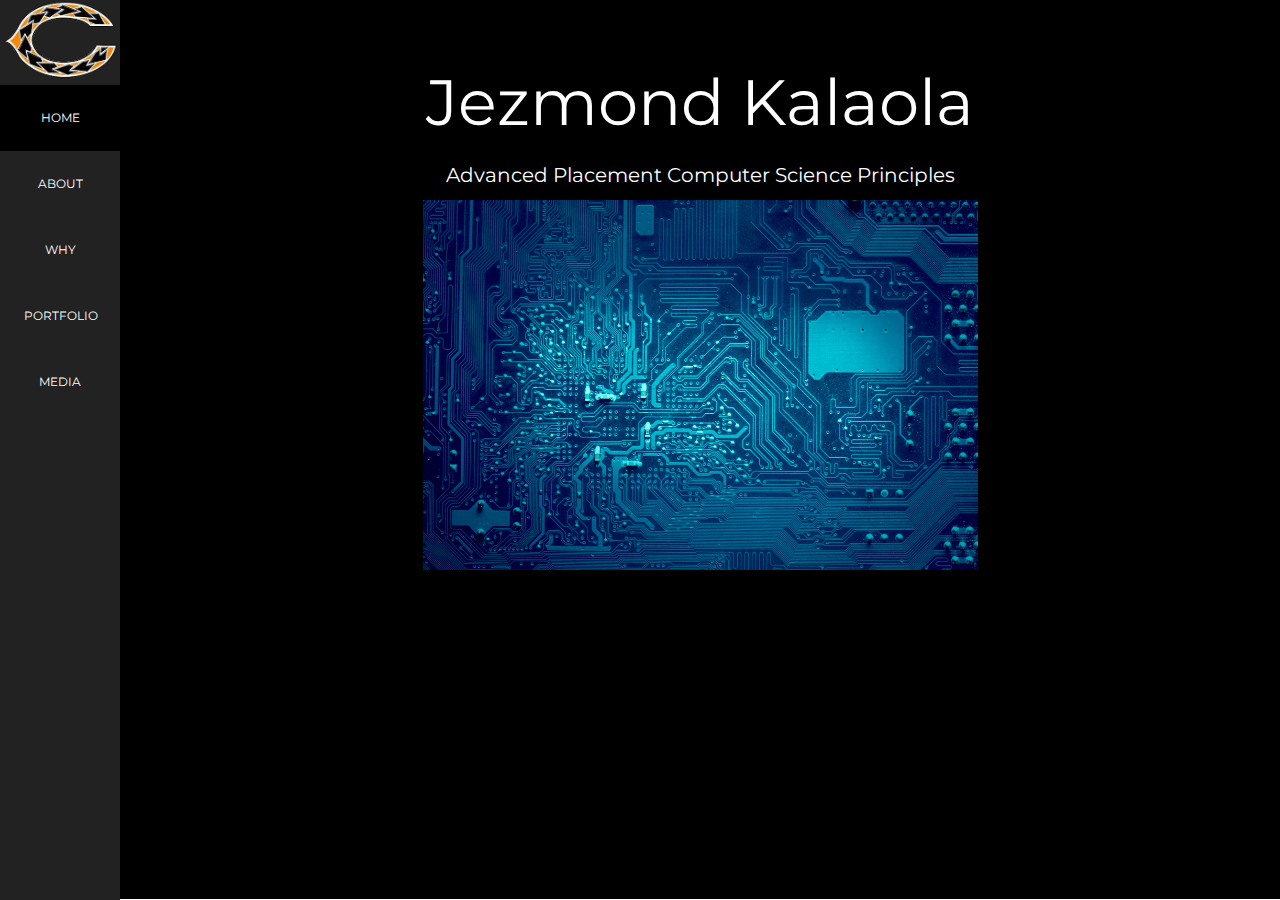
<file: index.html>
<!--Template from w3schools.com-->
<!DOCTYPE html>
<html>
<title>Home</title>
<link rel="stylesheet" type="text/css" href="main.css">
<meta charset="UTF-8">
<meta name="viewport" content="width=device-width, initial-scale=1">
<link rel="stylesheet" href="https://www.w3schools.com/w3css/4/w3.css">
<link rel="stylesheet" href="https://fonts.googleapis.com/css?family=Montserrat">
<link rel="stylesheet" href="https://cdnjs.cloudflare.com/ajax/libs/font-awesome/4.7.0/css/font-awesome.min.css">
<style>
body, h1,h2,h3,h4,h5,h6 {font-family: "Montserrat", sans-serif}
.w3-row-padding img {margin-bottom: 12px}
/* Set the width of the sidebar to 120px */
.w3-sidebar {width: 120px;background: #222;}
/* Add a left margin to the "page content" that matches the width of the sidebar (120px) */
#main {margin-left: 120px}
/* Remove margins from "page content" on small screens */
@media only screen and (max-width: 600px) {#main {margin-left: 0}}
</style>
<body class="w3-black">

<!-- Icon Bar (Sidebar - hidden on small screens) -->
<nav class="w3-sidebar w3-bar-block w3-small w3-hide-small w3-center">
  <!-- Avatar image in top left corner -->
  <!--https://www.google.com/imgres?imgurl=https%3A%2F%2Fwww.iolaniclassic.com%2Fwp-content%2Fuploads%2Fcampbell.png&imgrefurl=https%3A%2F%2Fwww.iolaniclassic.com%2Fteams%2Fcampbell%2F%3FportfolioCats%3D23&docid=wnRJhjapS6f3_M&tbnid=r36Ny6p4dUz8gM%3A&vet=10ahUKEwjO8tf4r7HkAhWSHTQIHcxtBjQQMwhoKAwwDA..i&w=531&h=424&bih=636&biw=1280&q=campbell%20high%20school%20logo&ved=0ahUKEwjO8tf4r7HkAhWSHTQIHcxtBjQQMwhoKAwwDA&iact=mrc&uact=8-->  
  <img src="C.png" alt="Campbell Sports Logo" style="width:100%">
  <a href="index.html" class="w3-bar-item w3-button w3-padding-large w3-black">
    <p>HOME</p>
  </a>
  <a href="about.html" class="w3-bar-item w3-button w3-padding-large w3-hover-lavender">
    <p>ABOUT</p>
  </a>  
  <a href="why.html" class="w3-bar-item w3-button w3-padding-large w3-hover-lavender">
    <p>WHY</p>
  </a>
  <a href="port.html" class="w3-bar-item w3-button w3-padding-large w3-hover-lavender">
    <p>PORTFOLIO</p>
  </a>
  <a href="media.html" class="w3-bar-item w3-button w3-padding-large w3-hover-lavender">
    <p>MEDIA</p>
  </a>
</nav>

<!-- Navbar on small screens (Hidden on medium and large screens) -->
<div class="w3-top w3-hide-large w3-hide-medium" id="myNavbar">
  <div class="w3-bar w3-black w3-opacity w3-hover-opacity-off w3-center w3-small">
    <a href="index.html" class="w3-bar-item w3-button" style="width:25% !important">HOME</a>
    <a href="about.html" class="w3-bar-item w3-button" style="width:25% !important">ABOUT</a>  
    <a href="why.html" class="w3-bar-item w3-button" style="width:25% !important">WHY</a>
    <a href="port.html" class="w3-bar-item w3-button" style="width:25% !important">PORTFOLIO</a>
    <a href="media.html" class="w3-bar-item w3-button" style="width:25% !important">MEDIA</a>
  </div>
</div>

<!-- Page Content -->
<div class="w3-padding-large" id="main">
  <!-- Header/Home -->
  <header class="w3-container w3-padding-32 w3-center w3-black" id="home">
    <h1 class="w3-jumbo"><span class="w3-hide-small"></span> Jezmond Kalaola</h1>
    <h4>Advanced Placement Computer Science Principles</h4>
    <!--https://www.google.com/search?biw=1161&bih=580&tbm=isch&sa=1&ei=Bg9zXfC8LY3F-gTQjbjAAg&q=computer+science+background+image&oq=computer+science+ba&gs_l=img.1.2.0l10.806.1317..2935...0.0..0.116.331.0j3......0....1..gws-wiz-img.......0i67.-pFRFp_CDzI#imgrc=uduxICsrEtUwBM:-->
    <img src="cs.jpg" alt="Code" class="w3-image" width="555" height="1260">
  </header>
    
        <footer></footer>
</html>
</file>
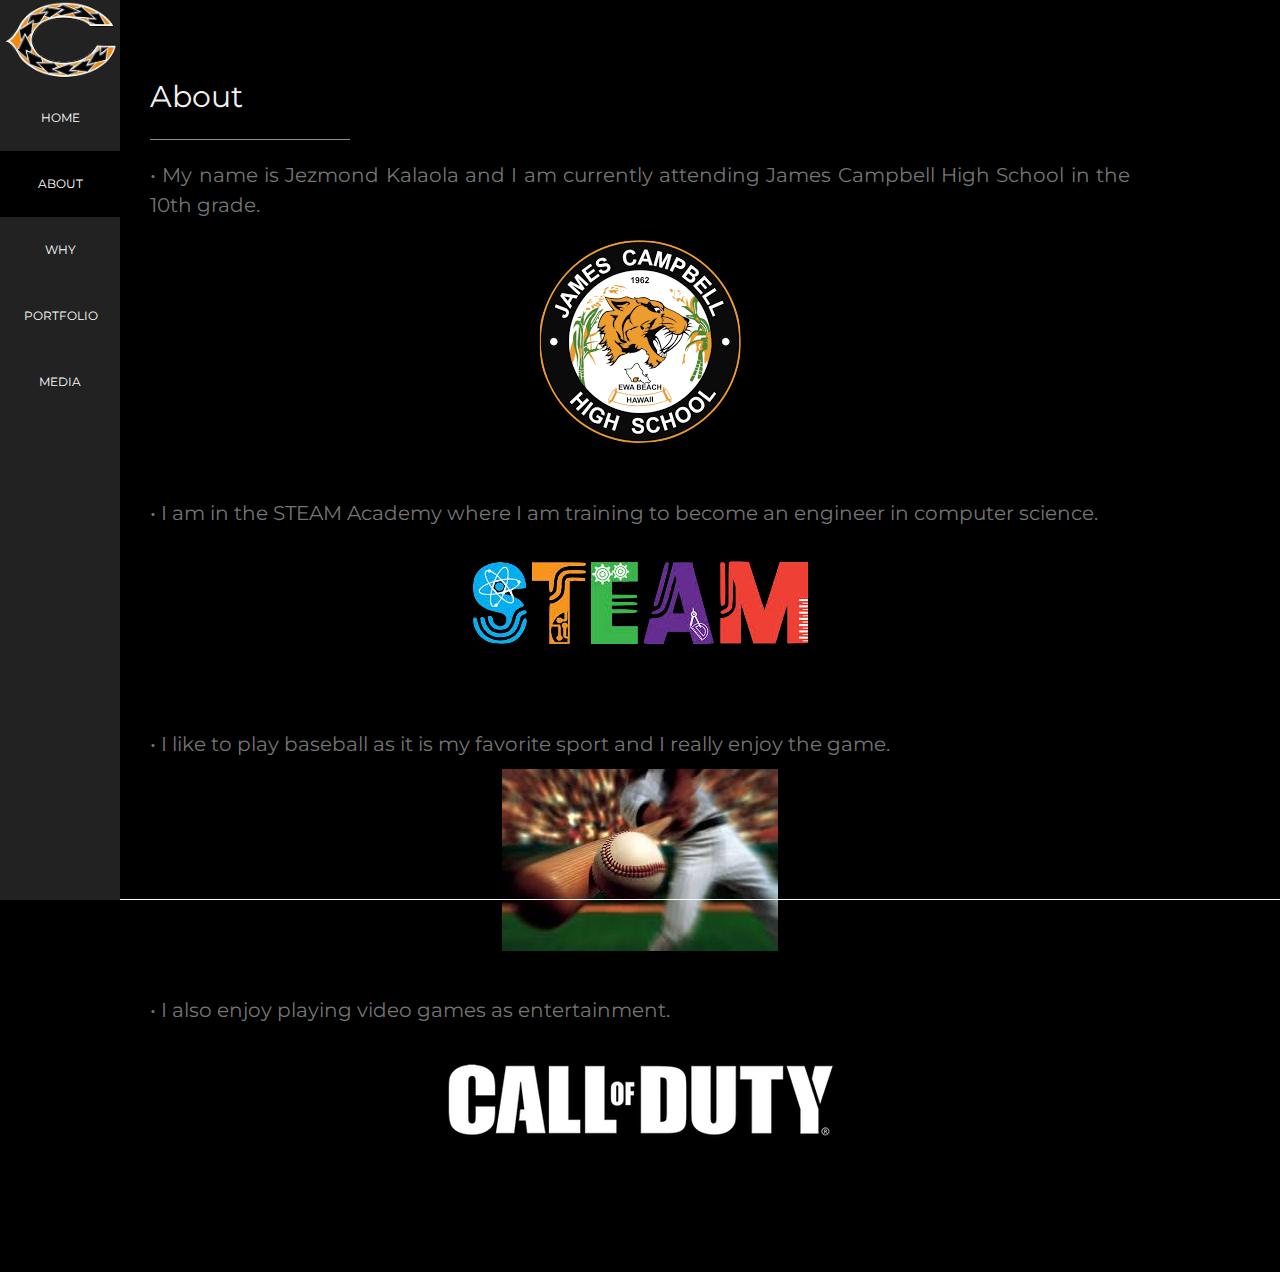
<file: about.html>
<!--Template from w3schools.com-->
<!DOCTYPE html>
<html>
<title>About Me</title>
<link rel="stylesheet" type="text/css" href="main.css">
<meta charset="UTF-8">
<meta name="viewport" content="width=device-width, initial-scale=1">
<link rel="stylesheet" href="https://www.w3schools.com/w3css/4/w3.css">
<link rel="stylesheet" href="https://fonts.googleapis.com/css?family=Montserrat">
<link rel="stylesheet" href="https://cdnjs.cloudflare.com/ajax/libs/font-awesome/4.7.0/css/font-awesome.min.css">
<style>
body, h1,h2,h3,h4,h5,h6 {font-family: "Montserrat", sans-serif}
.w3-row-padding img {margin-bottom: 12px}
/* Set the width of the sidebar to 120px */
.w3-sidebar {width: 120px;background: #222;}
/* Add a left margin to the "page content" that matches the width of the sidebar (120px) */
#main {margin-left: 120px}
/* Remove margins from "page content" on small screens */
@media only screen and (max-width: 600px) {#main {margin-left: 0}}
</style>
<body class="w3-black">

<!-- Icon Bar (Sidebar - hidden on small screens) -->
<nav class="w3-sidebar w3-bar-block w3-small w3-hide-small w3-center">
  <!-- Avatar image in top left corner -->
  <!--https://www.google.com/imgres?imgurl=https%3A%2F%2Fwww.iolaniclassic.com%2Fwp-content%2Fuploads%2Fcampbell.png&imgrefurl=https%3A%2F%2Fwww.iolaniclassic.com%2Fteams%2Fcampbell%2F%3FportfolioCats%3D23&docid=wnRJhjapS6f3_M&tbnid=r36Ny6p4dUz8gM%3A&vet=10ahUKEwjO8tf4r7HkAhWSHTQIHcxtBjQQMwhoKAwwDA..i&w=531&h=424&bih=636&biw=1280&q=campbell%20high%20school%20logo&ved=0ahUKEwjO8tf4r7HkAhWSHTQIHcxtBjQQMwhoKAwwDA&iact=mrc&uact=8-->  
  <img src="C.png" alt="Campbell Sports Logo" style="width:100%">
  <a href="index.html" class="w3-bar-item w3-button w3-padding-large w3-hover-lavender">
    <p>HOME</p>
  </a>
  <a href="about.html" class="w3-bar-item w3-button w3-padding-large w3-black">
    <p>ABOUT</p>
  </a>  
  <a href="why.html" class="w3-bar-item w3-button w3-padding-large w3-hover-lavender">
    <p>WHY</p>
  </a>
  <a href="port.html" class="w3-bar-item w3-button w3-padding-large w3-hover-lavender">
    <p>PORTFOLIO</p>
  </a>
  <a href="media.html" class="w3-bar-item w3-button w3-padding-large w3-hover-laender">
    <p>MEDIA</p>
  </a>
</nav>

<!-- Navbar on small screens (Hidden on medium and large screens) -->
<div class="w3-top w3-hide-large w3-hide-medium" id="myNavbar">
  <div class="w3-bar w3-black w3-opacity w3-hover-opacity-off w3-center w3-small">
    <a href="index.html" class="w3-bar-item w3-button" style="width:25% !important">HOME</a>
    <a href="about.html" class="w3-bar-item w3-button" style="width:25% !important">ABOUT</a>  
    <a href="why.html" class="w3-bar-item w3-button" style="width:25% !important">WHY</a>
    <a href="port.html" class="w3-bar-item w3-button" style="width:25% !important">PORTFOLIO</a>
    <a href="media.html" class="w3-bar-item w3-button" style="width:25% !important">MEDIA</a>
  </div>
</div>
    
  <div class="w3-content w3-justify w3-text-grey w3-padding-64" id="ABOUT">
    <h2 class="w3-text-light-grey">About</h2>
    <hr style="width:200px" class="w3-opacity">    
    <h4>• My name is Jezmond Kalaola and I am currently attending James Campbell High School in the 10th grade.</h4>
      <!--https://www.google.com/search?q=james+campbell+high+school+logo&source=lnms&tbm=isch&sa=X&ved=0ahUKEwiMsLvsxr3kAhW4IjQIHY1mCbcQ_AUIEigB&biw=1161&bih=580#imgrc=52u5z188b8BvWM:-->
      <center><img src="campbell-school-logo.png" alt="Campbell"></center>
      
<body>
<h6 class="hidden"> ‏‏‎  ‏‏‎ </h6>    
</body>
      
    <h4>• I am in the STEAM Academy where I am training to become an engineer in computer science.</h4>
      <!--https://www.google.com/imgres?imgurl=https%3A%2F%2F1.cdn.edl.io%2Ft6wKiSo8PeQeDy5iBHLKDuzvKw9FIHcVOuiGHbXKxGBScomb.jpg&imgrefurl=https%3A%2F%2Fwww.nufferelementary.org%2Fapps%2Fnews%2Farticle%2F865643&docid=3YfUtaXq1Kp5cM&tbnid=eHjoit1-iw_HgM%3A&vet=10ahUKEwjvsZufsLHkAhU0JTQIHe0sCDIQMwiNASgnMCc..i&w=1200&h=518&bih=636&biw=1280&q=steam%20school%20logo&ved=0ahUKEwjvsZufsLHkAhU0JTQIHe0sCDIQMwiNASgnMCc&iact=mrc&uact=8-->
      <center><img src="Steam.png" alt="STEAM"></center>
      
<body>
<h6 class="hidden"> ‏‏‎  ‏‏‎ </h6>    
</body>
      
    <h4>• I like to play baseball as it is my favorite sport and I really enjoy the game.</h4>
      <!--https://www.google.com/search?biw=1161&bih=580&tbm=isch&sa=1&ei=9gdzXZaoNIfB-wTZk7WwCA&q=baseball+wallpaper&oq=baseball&gs_l=img.1.1.0j0i67j0l8.12227.14041..14908...0.0..0.140.983.0j8......0....1..gws-wiz-img.-KyjkpiSZeY#imgrc=oZJMmC3M9F41mM:-->
      <center><img src="baseball.jpeg" alt="Baseball"></center>
      
<body>
<h6 class="hidden"> ‏‏‎  ‏‏‎ </h6>    
</body>
      
    <h4>• I also enjoy playing video games as entertainment.</h4>
      <!--https://www.google.com/search?biw=1161&bih=580&tbm=isch&sa=1&ei=RwdzXe3cHrXB0PEPm4SpyA4&q=cod+of+duty+logo&oq=cod+of+duty+logo&gs_l=img.3...12031.13118..13622...0.0..0.124.560.0j5......0....1..gws-wiz-img.......0j0i30j0i8i30j0i24.rTN1E_j8n7o&ved=0ahUKEwitnMuOx73kAhW1IDQIHRtCCukQ4dUDCAY&uact=5#imgrc=oRjxvp60SP-H7M:-->
      <center><img src="cod.png" alt="Game"></center>
      
<body>
<h6 class="hidden"> ‏‏‎  ‏‏‎ </h6>    
</body>
      
          <footer></footer>

</html>
</file>
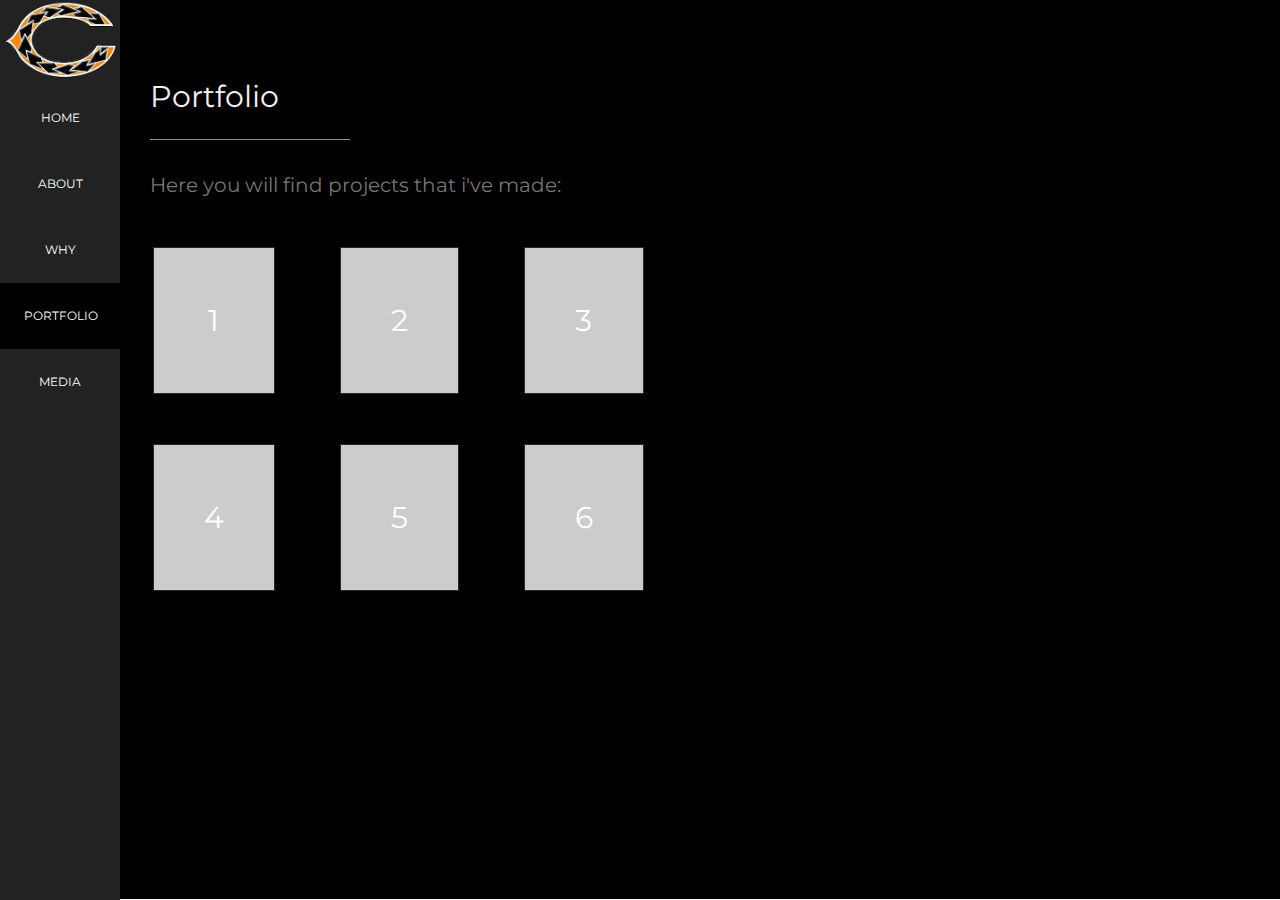
<file: port.html>
<!--Template from w3schools.com-->
<!DOCTYPE html>
<html>
<title>Portfolio</title>
<link rel="stylesheet" type="text/css" href="main.css">
<meta charset="UTF-8">
<meta name="viewport" content="width=device-width, initial-scale=1">
<link rel="stylesheet" href="https://www.w3schools.com/w3css/4/w3.css">
<link rel="stylesheet" href="https://fonts.googleapis.com/css?family=Montserrat">
<link rel="stylesheet" href="https://cdnjs.cloudflare.com/ajax/libs/font-awesome/4.7.0/css/font-awesome.min.css">
<style>
body, h1,h2,h3,h4,h5,h6 {font-family: "Montserrat", sans-serif}
.w3-row-padding img {margin-bottom: 12px}
/* Set the width of the sidebar to 120px */
.w3-sidebar {width: 120px;background: #222;}
/* Add a left margin to the "page content" that matches the width of the sidebar (120px) */
#main {margin-left: 120px}
/* Remove margins from "page content" on small screens */
@media only screen and (max-width: 600px) {#main {margin-left: 0}}
</style>
<body class="w3-black">

<!-- Icon Bar (Sidebar - hidden on small screens) -->
<nav class="w3-sidebar w3-bar-block w3-small w3-hide-small w3-center">
  <!-- Avatar image in top left corner -->
  <!--https://www.google.com/imgres?imgurl=https%3A%2F%2Fwww.iolaniclassic.com%2Fwp-content%2Fuploads%2Fcampbell.png&imgrefurl=https%3A%2F%2Fwww.iolaniclassic.com%2Fteams%2Fcampbell%2F%3FportfolioCats%3D23&docid=wnRJhjapS6f3_M&tbnid=r36Ny6p4dUz8gM%3A&vet=10ahUKEwjO8tf4r7HkAhWSHTQIHcxtBjQQMwhoKAwwDA..i&w=531&h=424&bih=636&biw=1280&q=campbell%20high%20school%20logo&ved=0ahUKEwjO8tf4r7HkAhWSHTQIHcxtBjQQMwhoKAwwDA&iact=mrc&uact=8-->  
  <img src="C.png" alt="Campbell Sports Logo" style="width:100%">
  <a href="index.html" class="w3-bar-item w3-button w3-padding-large w3-hover-lavender">
    <p>HOME</p>
  </a>
  <a href="about.html" class="w3-bar-item w3-button w3-padding-large w3-hover-lavender">
    <p>ABOUT</p>
  </a>     
  <a href="why.html" class="w3-bar-item w3-button w3-padding-large w3-hover-lavender">
    <p>WHY</p>
  </a>
  <a href="port.html" class="w3-bar-item w3-button w3-padding-large w3-black">
    <p>PORTFOLIO</p>
  </a>
  <a href="media.html" class="w3-bar-item w3-button w3-padding-large w3-hover-lavender">
    <p>MEDIA</p>
  </a>
</nav>

<!-- Navbar on small screens (Hidden on medium and large screens) -->
<div class="w3-top w3-hide-large w3-hide-medium" id="myNavbar">
  <div class="w3-bar w3-black w3-opacity w3-hover-opacity-off w3-center w3-small">
    <a href="index.html" class="w3-bar-item w3-button" style="width:25% !important">HOME</a>
    <a href="about.html" class="w3-bar-item w3-button" style="width:25% !important">ABOUT</a>  
    <a href="why.html" class="w3-bar-item w3-button" style="width:25% !important">WHY</a>
    <a href="port.html" class="w3-bar-item w3-button" style="width:25% !important">PORTFOLIO</a>
    <a href="media.html" class="w3-bar-item w3-button" style="width:25% !important">MEDIA</a>
  </div>
</div>
    
  <!-- Portfolio Section -->
  <div class="w3-padding-64 w3-content" id="photos">
    <h2 class="w3-text-light-grey">Portfolio</h2>
    <hr style="width:200px" class="w3-opacity">

    <!-- Grid for Photos -->
    <div class="w3-row-padding" style="margin:0 -16px">
      <div class="w3-half">
          
<h4 class="w3-text-grey">Here you will find projects that i've made: </h4>

<head>
<style>
    h6.hidden {visibility:hidden}
</style>
</head>
          
<body>
<h6 class="hidden">This is an invisible heading</h6>    
</body>
          
<head>
<style>
.grid-container {
  display: grid;
  grid-gap: 50px 65px;
  grid-template-columns: auto auto auto;
  background-color: black;
  padding: 2.5px;
}

.grid-item {
  background-color: rgba(255, 255, 255, 0.8);
  border: 1px solid rgba(0, 0, 0, 0.8);
  padding: 50px;
  font-size: 30px;
  text-align: center;
}
</style>
</head>
          
<div class="grid-container">
  <div class="grid-item">1</div>
  <div class="grid-item">2</div>
  <div class="grid-item">3</div>  
  <div class="grid-item">4</div>
  <div class="grid-item">5</div>
  <div class="grid-item">6</div>   
</div>

      </div>
    <!-- End Photo Grid -->
    </div>
  <!-- End Portfolio Section -->
  </div>
    
        <footer></footer>
    
</html>
</file>
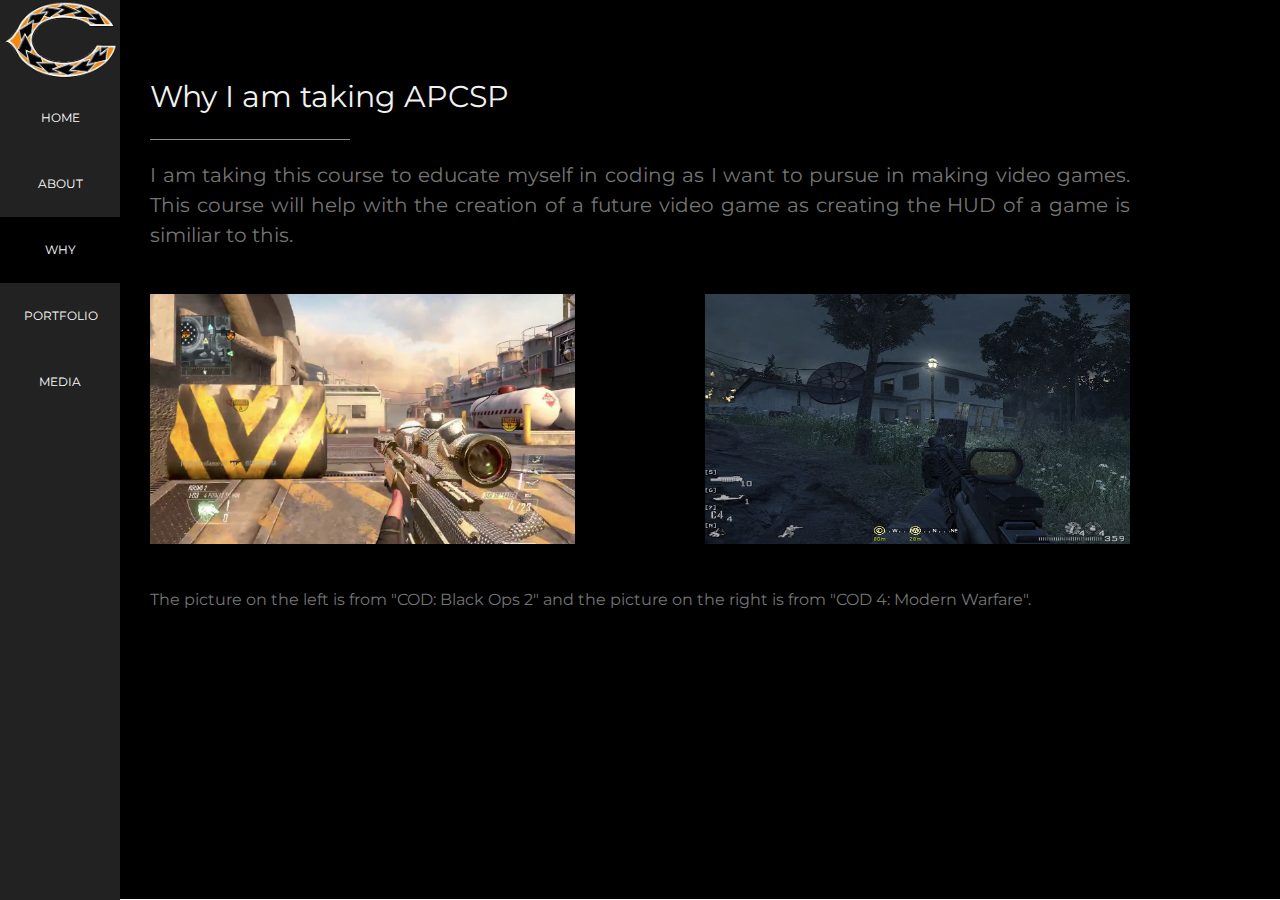
<file: why.html>
<!--Template from w3schools.com-->
<!DOCTYPE html>
<html>
<title>Why I joined APCSP</title>
<link rel="stylesheet" type="text/css" href="main.css">
<meta charset="UTF-8">
<meta name="viewport" content="width=device-width, initial-scale=1">
<link rel="stylesheet" href="https://www.w3schools.com/w3css/4/w3.css">
<link rel="stylesheet" href="https://fonts.googleapis.com/css?family=Montserrat">
<link rel="stylesheet" href="https://cdnjs.cloudflare.com/ajax/libs/font-awesome/4.7.0/css/font-awesome.min.css">
<style>
body, h1,h2,h3,h4,h5,h6 {font-family: "Montserrat", sans-serif}
.w3-row-padding img {margin-bottom: 12px}
/* Set the width of the sidebar to 120px */
.w3-sidebar {width: 120px;background: #222;}
/* Add a left margin to the "page content" that matches the width of the sidebar (120px) */
#main {margin-left: 120px}
/* Remove margins from "page content" on small screens */
@media only screen and (max-width: 600px) {#main {margin-left: 0}}
</style>
<body class="w3-black">

<!-- Icon Bar (Sidebar - hidden on small screens) -->
<nav class="w3-sidebar w3-bar-block w3-small w3-hide-small w3-center">
  <!-- Avatar image in top left corner -->
  <!--https://www.google.com/imgres?imgurl=https%3A%2F%2Fwww.iolaniclassic.com%2Fwp-content%2Fuploads%2Fcampbell.png&imgrefurl=https%3A%2F%2Fwww.iolaniclassic.com%2Fteams%2Fcampbell%2F%3FportfolioCats%3D23&docid=wnRJhjapS6f3_M&tbnid=r36Ny6p4dUz8gM%3A&vet=10ahUKEwjO8tf4r7HkAhWSHTQIHcxtBjQQMwhoKAwwDA..i&w=531&h=424&bih=636&biw=1280&q=campbell%20high%20school%20logo&ved=0ahUKEwjO8tf4r7HkAhWSHTQIHcxtBjQQMwhoKAwwDA&iact=mrc&uact=8-->  
  <img src="C.png" alt="Campbell Sports Logo" style="width:100%">
  <a href="index.html" class="w3-bar-item w3-button w3-padding-large w3-hover-lavender">
    <p>HOME</p>
  </a>
  <a href="about.html" class="w3-bar-item w3-button w3-padding-large w3-hover-lavender">
    <p>ABOUT</p>
  </a>     
  <a href="why.html" class="w3-bar-item w3-button w3-padding-large w3-black">
    <p>WHY</p>
  </a>
  <a href="port.html" class="w3-bar-item w3-button w3-padding-large w3-hover-lavender">
    <p>PORTFOLIO</p>
  </a>
  <a href="media.html" class="w3-bar-item w3-button w3-padding-large w3-hover-lavender">
    <p>MEDIA</p>
  </a>
</nav>

<!-- Navbar on small screens (Hidden on medium and large screens) -->
<div class="w3-top w3-hide-large w3-hide-medium" id="myNavbar">
  <div class="w3-bar w3-black w3-opacity w3-hover-opacity-off w3-center w3-small">
    <a href="index.html" class="w3-bar-item w3-button" style="width:25% !important">HOME</a>
    <a href="about.html" class="w3-bar-item w3-button" style="width:25% !important">ABOUT</a> 
    <a href="why.html" class="w3-bar-item w3-button" style="width:25% !important">WHY</a>
    <a href="port.html" class="w3-bar-item w3-button" style="width:25% !important">PORTFOLIO</a>
    <a href="media.html" class="w3-bar-item w3-button" style="width:25% !important">MEDIA</a>
  </div>
</div>

    
  <!-- Why Section -->
  <div class="w3-content w3-justify w3-text-grey w3-padding-64" id="WHY">
    <h2 class="w3-text-light-grey">Why I am taking APCSP</h2>
    <hr style="width:200px" class="w3-opacity">
    <h4>I am taking this course to educate myself in coding as I want to pursue in making video games. This course will help with the creation of a future video game as creating the HUD of a game is similiar to this.
    </h4>
      
<body>
<h6 class="hidden"> ‏‏‎  ‏‏‎ </h6>    
</body>

<!--https://www.google.com/url?sa=i&source=images&cd=&ved=2ahUKEwiNu4icsbHkAhVJIDQIHRzEAhQQjRx6BAgBEAQ&url=https%3A%2F%2Fwww.youtube.com%2Fwatch%3Fv%3Doo_fqXa53Sk&psig=AOvVaw2IxY8ZujhulrUHf1uNUHcA&ust=1567487792804406-->      
<img src="hud4.jpg" alt="COD: Black Ops 2" width="425" height="250" float="left">

<!--https://www.google.com/url?sa=i&source=images&cd=&ved=2ahUKEwikkazBsLHkAhWWtZ4KHdETBP8QjRx6BAgBEAQ&url=https%3A%2F%2Fstrategywiki.org%2Fwiki%2FCall_of_Duty_4%3A_Modern_Warfare%2FHUD&psig=AOvVaw13hZsvGm_8SVPfH5wDCVyV&ust=1567487602555383-->      
<img src="hud3.jpg" alt="COD 4: Modern Warfare" width="425" height="250" float="right" align="right">
      
<body>
<h6 class="hidden"> ‏‏‎  ‏‏‎ </h6>    
</body>
     
<h6 class="visible">The picture on the left is from "COD: Black Ops 2" and the picture on the right is from "COD 4: Modern Warfare".</h6>
      
<body>
<h6 class="hidden"> ‏‏‎  ‏‏‎ </h6>    
</body>
      
          <footer></footer>
      
</html>
</file>
<file: main.css>
li a:hover:not(active) {
    background-color: lavender;
}

.active {
    background-color: black;
}

footer {
    position:fixed;
    left: 0;
    bottom: 0;
    width: 100%;
    background-color: white;
    padding: .5px;
    
}

p {
 text-align: center
     
}
</file>
